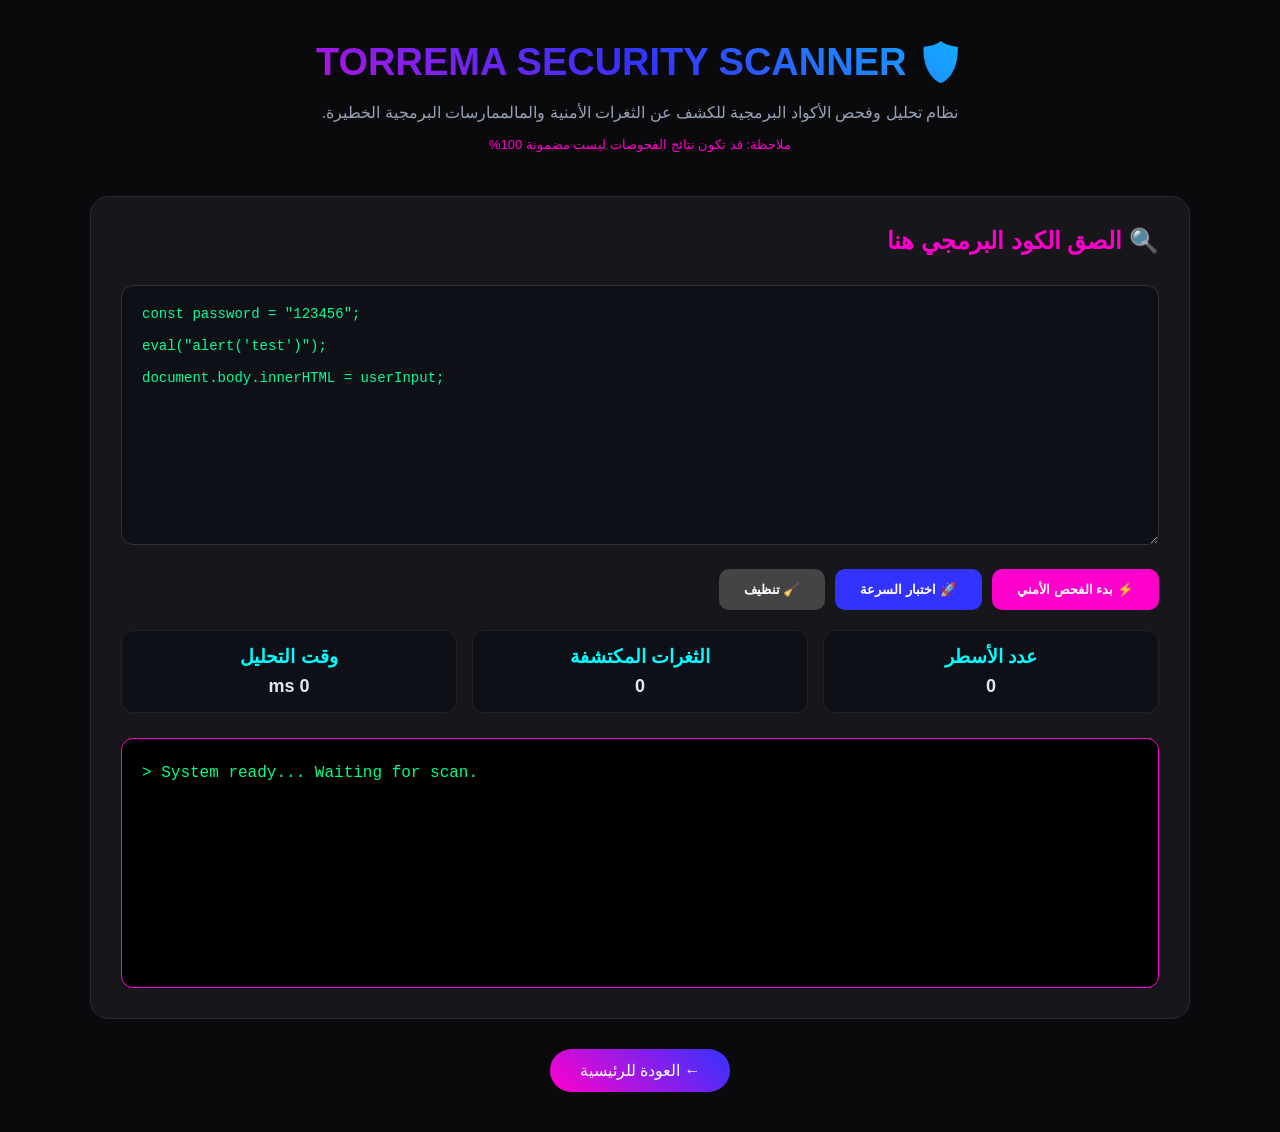
<file: dev.html>
<!DOCTYPE html>
<html lang="ar" dir="rtl">
<head>
<meta charset="UTF-8">
<meta name="viewport" content="width=device-width, initial-scale=1.0">

<title>TORREMA | Real Security Scanner</title>

<style>

:root{
    --bg:#0a0a0c;
    --card:#16161b;
    --border:#2b2b35;
    --pink:#ff00cc;
    --blue:#3333ff;
    --cyan:#00ffff;
    --green:#00ff88;
    --text:#e2e8f0;
    --sec:#94a3b8;
}

*{
    margin:0;
    padding:0;
    box-sizing:border-box;
    font-family:Segoe UI,sans-serif;
}

body{
    background:var(--bg);
    color:white;
    padding:40px 5%;
    min-height:100vh;
}

.container{
    max-width:1100px;
    margin:auto;
}

.header{
    text-align:center;
    margin-bottom:40px;
}

.header h1{
    font-size:38px;
    margin-bottom:15px;
    background:linear-gradient(
        45deg,
        var(--pink),
        var(--blue),
        var(--cyan)
    );
    -webkit-background-clip:text;
    -webkit-text-fill-color:transparent;
}

.header p{
    color:var(--sec);
    line-height:1.8;
}

.box{
    background:var(--card);
    border:1px solid var(--border);
    padding:30px;
    border-radius:18px;
    margin-bottom:25px;
}

h2{
    color:var(--pink);
    margin-bottom:15px;
}

.code-input{
    width:100%;
    height:260px;
    background:#0d1117;
    border:1px solid #333;
    border-radius:12px;
    color:#00ff99;
    padding:20px;
    font-family:Consolas, monospace;
    font-size:14px;
    resize:vertical;
    outline:none;
    margin-top:15px;
    direction: ltr;
    text-align: left;
}

.code-input:focus{
    border-color:var(--pink);
    box-shadow:0 0 15px rgba(255,0,204,.2);
}

.buttons{
    margin-top:20px;
    display:flex;
    gap:10px;
    flex-wrap:wrap;
}

button{
    border:none;
    padding:13px 25px;
    border-radius:10px;
    color:white;
    cursor:pointer;
    font-weight:bold;
    transition:.2s;
}

button:hover{
    transform:translateY(-2px);
}

.scan-btn{
    background:var(--pink);
}

.speed-btn{
    background:var(--blue);
}

.clear-btn{
    background:#444;
}

.terminal{
    margin-top:25px;
    background:black;
    border:1px solid var(--pink);
    border-radius:12px;
    padding:20px;
    min-height:250px;
    max-height:500px;
    overflow:auto;
    white-space:pre-wrap;
    font-family:Consolas, monospace;
    line-height:1.8;
    color:var(--green);
    text-align: left;
    direction: ltr;
}

.stats{
    display:grid;
    grid-template-columns:repeat(auto-fit,minmax(180px,1fr));
    gap:15px;
    margin-top:20px;
}

.stat-card{
    background:#0d1117;
    border:1px solid #222;
    padding:15px;
    border-radius:12px;
    text-align: center;
}

.stat-card h3{
    color:var(--cyan);
    margin-bottom:8px;
}

.stat-card p{
    color:var(--text);
    font-size:18px;
    font-weight:bold;
}

.footer{
    text-align:center;
    margin-top:30px;
}

.back-btn{
    display:inline-block;
    padding:12px 30px;
    border-radius:50px;
    text-decoration:none;
    color:white;
    background:linear-gradient(
        45deg,
        var(--pink),
        var(--blue)
    );
    transition: .2s;
}
.back-btn:hover {
    transform: translateY(-2px);
    box-shadow: 0 5px 15px rgba(255, 0, 204, 0.3);
}

</style>
</head>

<body>

<div class="container">

    <div class="header">
        <h1>🛡️ TORREMA SECURITY SCANNER</h1>
        <p>
            نظام تحليل وفحص الأكواد البرمجية للكشف عن
            الثغرات الأمنية والمالممارسات البرمجية الخطيرة.
        </p>
        <p style="font-size: 13px; color: var(--pink); margin-top: 5px;">ملاحظة: قد تكون نتائج الفحوصات ليست مضمونة 100%</p>
    </div>

    <div class="box">

        <h2>🔍 الصق الكود البرمجي هنا</h2>

<textarea class="code-input" id="codeInput" placeholder="// ضع الكود هنا...">
const password = "123456";

eval("alert('test')");

document.body.innerHTML = userInput;
</textarea>

        <div class="buttons">

            <button class="scan-btn" onclick="runFullScan()">
            ⚡ بدء الفحص الأمني
            </button>

            <button class="speed-btn" onclick="runSpeedTest()">
            🚀 اختبار السرعة
            </button>

            <button class="clear-btn" onclick="clearTerminal()">
            🧹 تنظيف
            </button>

        </div>

        <div class="stats">

            <div class="stat-card">
                <h3>عدد الأسطر</h3>
                <p id="linesCount">0</p>
            </div>

            <div class="stat-card">
                <h3>الثغرات المكتشفة</h3>
                <p id="vulnsCount">0</p>
            </div>

            <div class="stat-card">
                <h3>وقت التحليل</h3>
                <p id="scanTime">0 ms</p>
            </div>

        </div>

        <div class="terminal" id="terminal">> System ready... Waiting for scan.</div>

    </div>

    <div class="footer">
        <a href="index.html" class="back-btn">← العودة للرئيسية</a>
    </div>

</div>

<script>

const terminal = document.getElementById("terminal");
const codeInput = document.getElementById("codeInput");
const linesCount = document.getElementById("linesCount");
const vulnsCount = document.getElementById("vulnsCount");
const scanTime = document.getElementById("scanTime");

const rules = [
    {
        name:"eval",
        severity:"CRITICAL",
        regex:/eval\s*\(/,
        message:"استخدام eval() يسمح بتنفيذ أكواد خبيثة ديناميكية.",
        fix:"تجنب تنفيذ الأكواد عبر النصوص واستخدم الوظائف الأصلية."
    },
    {
        name:"innerHTML",
        severity:"HIGH",
        regex:/innerHTML\s*=/,
        message:"استخدام innerHTML قد يسبب ثغرات حقن البرمجيات XSS.",
        fix:"استخدم textContent أو createElement بدلاً منها."
    },
    {
        name:"hardcoded-password",
        severity:"HIGH",
        regex:/(password|secret|token)\s*=\s*['"`].+['"`]/i,
        message:"تم العثور على بيانات حساسة أو رموز مرور مكتوبة بشكل ثابت داخل الكود.",
        fix:"استخدم ملفات التكوين والبيئة المؤمنة .env."
    },
    {
        name:"document-write",
        severity:"MEDIUM",
        regex:/document\.write\s*\(/,
        message:"استخدام document.write يعتبر ممارسة غير آمنة وقديمة.",
        fix:"استخدم DOM APIs الحديثة لبناء العناصر."
    },
    {
        name:"setTimeout-string",
        severity:"MEDIUM",
        regex:/setTimeout\s*\(\s*['"`]/,
        message:"تمرير نصوص برمجية داخل setTimeout يهدد سلامة التطبيق.",
        fix:"مرر Function مباشرة بدلاً من String."
    },
    {
        name:"sql-injection",
        severity:"CRITICAL",
        regex:/SELECT.+FROM.+\+/i,
        message:"احتمال وجود ثغرة حقن قواعد بيانات SQL Injection نتيجة دمج النصوص.",
        fix:"استخدم الاستعلامات المجهزة مسبقاً (Prepared Statements)."
    }
];

// دالة الطباعة المعدلة لتدعم الألوان لكل سطر بشكل مستقل وبدون مشاكل الاختفاء
function log(text, color="#00ff88"){
    const span = document.createElement("span");
    span.style.color = color;
    span.style.display = "block";
    span.innerText = text;
    terminal.appendChild(span);
    terminal.scrollTop = terminal.scrollHeight;
}

function clearTerminal(){
    terminal.innerHTML = "";
    log("> [CLEARED] تم تنظيف السجل بنجاح.");
    linesCount.innerText = "0";
    vulnsCount.innerText = "0";
    scanTime.innerText = "0 ms";
}

async function runFullScan(){
    const code = codeInput.value;

    if(!code.trim()){
        terminal.innerHTML = "";
        log("> [ERROR] الرجاء إدخال كود أولاً للتحليل.", var(--pink));
        return;
    }

    terminal.innerHTML = "";

    log("> [INIT] بدء تشغيل محرك التحليل الساكن لـ Torrema...");
    log("> [SCAN] تحليل الكود سطر بسطر وفحص الأنماط...");
    
    const start = performance.now();
    await sleep(700);

    const lines = code.split("\n");
    linesCount.innerText = lines.length;

    let found = [];

    lines.forEach((line, index) => {
        rules.forEach(rule => {
            if(rule.regex.test(line)){
                found.push({
                    line: index + 1,
                    severity: rule.severity,
                    code: line.trim(),
                    message: rule.message,
                    fix: rule.fix
                });
            }
        });
    });

    const end = performance.now();
    const total = (end - start).toFixed(2);

    scanTime.innerText = total + " ms";
    vulnsCount.innerText = found.length;

    if(found.length === 0){
        log("");
        log("> [SUCCESS] رائع! لم يتم اكتشاف ثغرات معروفة في الملف.", "#00ff88");
        log("> الكود الخاص بك يتبع أفضل ممارسات الحماية الحديثة.", "#00ff88");
    } else {
        log("");
        log(`> [WARNING] تم اكتشاف ${found.length} مشكلة أمنية محتملة:`, "#ffcc00");
        log("------------------------------------------------", "var(--sec)");

        found.forEach((v, i) => {
            let severityColor = "#ff00cc"; // Critical / High
            if(v.severity === "MEDIUM") severityColor = "#3333ff";

            log(`[#${i+1}] المخاطرة: ${v.severity}`, severityColor);
            log(`   السطر الحالي: ${v.line}`, "white");
            log(`   الكود المصاب: ${v.code}`, "#94a3b8");
            log(`   المشكلة الأمنية: ${v.message}`, "#ffcc00");
            log(`   الإصلاح المقترح: ${v.fix}`, "#00ffff");
            log("------------------------------------------------", "var(--sec)");
        });
    }
}

async function runSpeedTest(){
    terminal.innerHTML = "";
    log("> [SPEED TEST] بدء اختبار أداء المحرك السحابي...", "#00ffff");

    const start = performance.now();
    let total = 0;
    for(let i=0; i<1000000; i++){
        total += i;
    }
    const end = performance.now();
    const result = (end - start).toFixed(2);

    await sleep(500);

    log("> تم بنجاح معالجة وتنفيذ (1,000,000) عملية منطقية وحسابية مجردة.", "white");
    log(`> زمن الاستجابة الفعلي للمعالجة: ${result} ms`, "#00ffff");
}

function sleep(ms){
    return new Promise(resolve => setTimeout(resolve, ms));
}

</script>

</body>
</html>
</file>
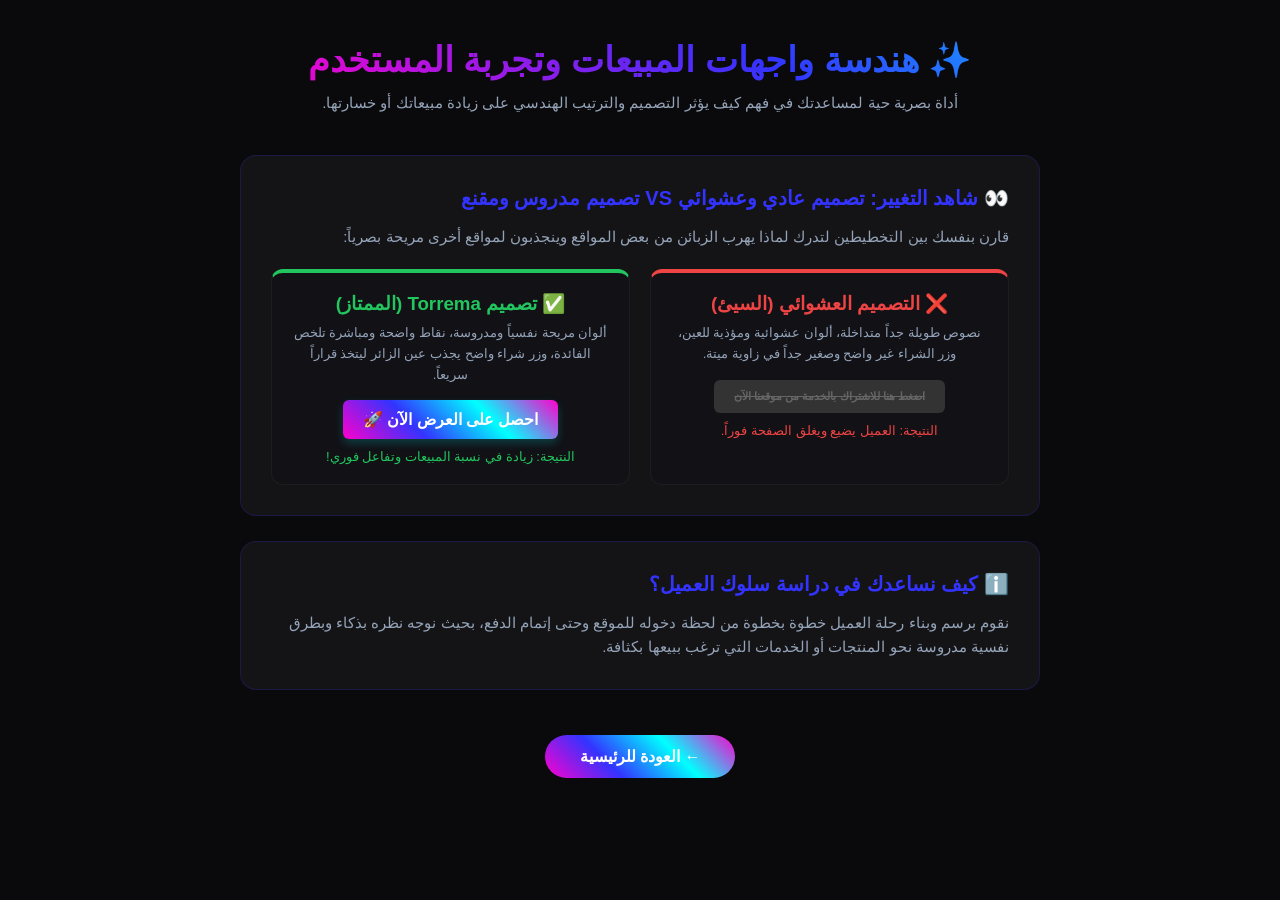
<file: uiux.html>
<!DOCTYPE html>
<html lang="ar" dir="rtl">
<head>
<meta charset="UTF-8">
<meta name="viewport" content="width=device-width, initial-scale=1.0">
<title>Torrema | تجربة المستخدم UI/UX</title>
<style>
:root {
  --primary-gradient: linear-gradient(45deg, #ff00cc, #3333ff, #00ffff, #ff00cc);
  --bg-dark: #0a0a0c;
  --card-bg: rgba(25, 25, 28, 0.7);
  --border-color: rgba(51, 51, 255, 0.2);
  --text-sec: #94a3b8;
}
* { margin: 0; padding: 0; box-sizing: border-box; font-family: 'Segoe UI', sans-serif; }
body { background: var(--bg-dark); color: white; padding: 40px 5%; min-height: 100vh; }
.container { max-width: 800px; margin: 0 auto; }
.header { text-align: center; margin-bottom: 40px; }
.header h1 { font-size: 35px; margin-bottom: 10px; background: var(--primary-gradient); -webkit-background-clip: text; -webkit-text-fill-color: transparent; background-size: 200%; }
.box { background: var(--card-bg); border: 1px solid var(--border-color); padding: 30px; border-radius: 16px; margin-bottom: 25px; }
h2 { color: #3333ff; font-size: 20px; margin-bottom: 15px; }
p { color: var(--text-sec); line-height: 1.6; font-size: 15px; }

.comparison-container { display: flex; gap: 20px; margin-top: 20px; flex-wrap: wrap; }
.compare-card { flex: 1; min-width: 280px; background: #111116; border: 1px solid rgba(255,255,255,0.05); padding: 20px; border-radius: 12px; text-align: center; }
.bad-ui { border-top: 4px solid #ef4444; }
.good-ui { border-top: 4px solid #22c55e; }
.mock-btn { display: inline-block; padding: 10px 20px; margin-top: 15px; border-radius: 6px; font-weight: bold; cursor: pointer; transition: 0.2s; }
.bad-btn { background: #333; color: #666; font-size: 11px; text-decoration: line-through; }
.good-btn { background: var(--primary-gradient); color: white; box-shadow: 0 4px 10px rgba(0,255,255,0.2); }
.explain-text { font-size: 13px; margin-top: 10px; display: block; }

.back-btn { display: inline-block; padding: 12px 35px; background: var(--primary-gradient); border: none; border-radius: 50px; color: white; text-decoration: none; font-weight: bold; transition: 0.3s; margin-top: 20px; }
.back-btn:hover { transform: scale(1.05); box-shadow: 0 5px 15px rgba(51, 51, 255, 0.3); }
</style>
</head>
<body>

<div class="container">
  <div class="header">
    <h1>✨ هندسة واجهات المبيعات وتجربة المستخدم</h1>
    <p>أداة بصرية حية لمساعدتك في فهم كيف يؤثر التصميم والترتيب الهندسي على زيادة مبيعاتك أو خسارتها.</p>
  </div>

  <div class="box">
    <h2>👀 شاهد التغيير: تصميم عادي وعشوائي VS تصميم مدروس ومقنع</h2>
    <p>قارن بنفسك بين التخطيطين لتدرك لماذا يهرب الزبائن من بعض المواقع وينجذبون لمواقع أخرى مريحة بصرياً:</p>
    
    <div class="comparison-container">
      <div class="compare-card bad-ui">
        <h3 style="color:#ef4444; margin-bottom: 8px;">❌ التصميم العشوائي (السيئ)</h3>
        <p style="font-size: 13px;">نصوص طويلة جداً متداخلة، ألوان عشوائية ومؤذية للعين، وزر الشراء غير واضح وصغير جداً في زاوية ميتة.</p>
        <span class="mock-btn bad-btn">اضغط هنا للاشتراك بالخدمة من موقعنا الآن</span>
        <small class="explain-text" style="color: #ef4444;">النتيجة: العميل يضيع ويغلق الصفحة فوراً.</small>
      </div>
      
      <div class="compare-card good-ui">
        <h3 style="color:#22c55e; margin-bottom: 8px;">✅ تصميم Torrema (الممتاز)</h3>
        <p style="font-size: 13px;">ألوان مريحة نفسياً ومدروسة، نقاط واضحة ومباشرة تلخص الفائدة، وزر شراء واضح يجذب عين الزائر ليتخذ قراراً سريعاً.</p>
        <span class="mock-btn good-btn">احصل على العرض الآن 🚀</span>
        <small class="explain-text" style="color: #22c55e;">النتيجة: زيادة في نسبة المبيعات وتفاعل فوري!</small>
      </div>
    </div>
  </div>

  <div class="box">
    <h2>ℹ️ كيف نساعدك في دراسة سلوك العميل؟</h2>
    <p>نقوم برسم وبناء رحلة العميل خطوة بخطوة من لحظة دخوله للموقع وحتى إتمام الدفع، بحيث نوجه نظره بذكاء وبطرق نفسية مدروسة نحو المنتجات أو الخدمات التي ترغب ببيعها بكثافة.</p>
  </div>

  <center><a href="index.html" class="back-btn">← العودة للرئيسية</a></center>
</div>

</body>
</html>
</file>
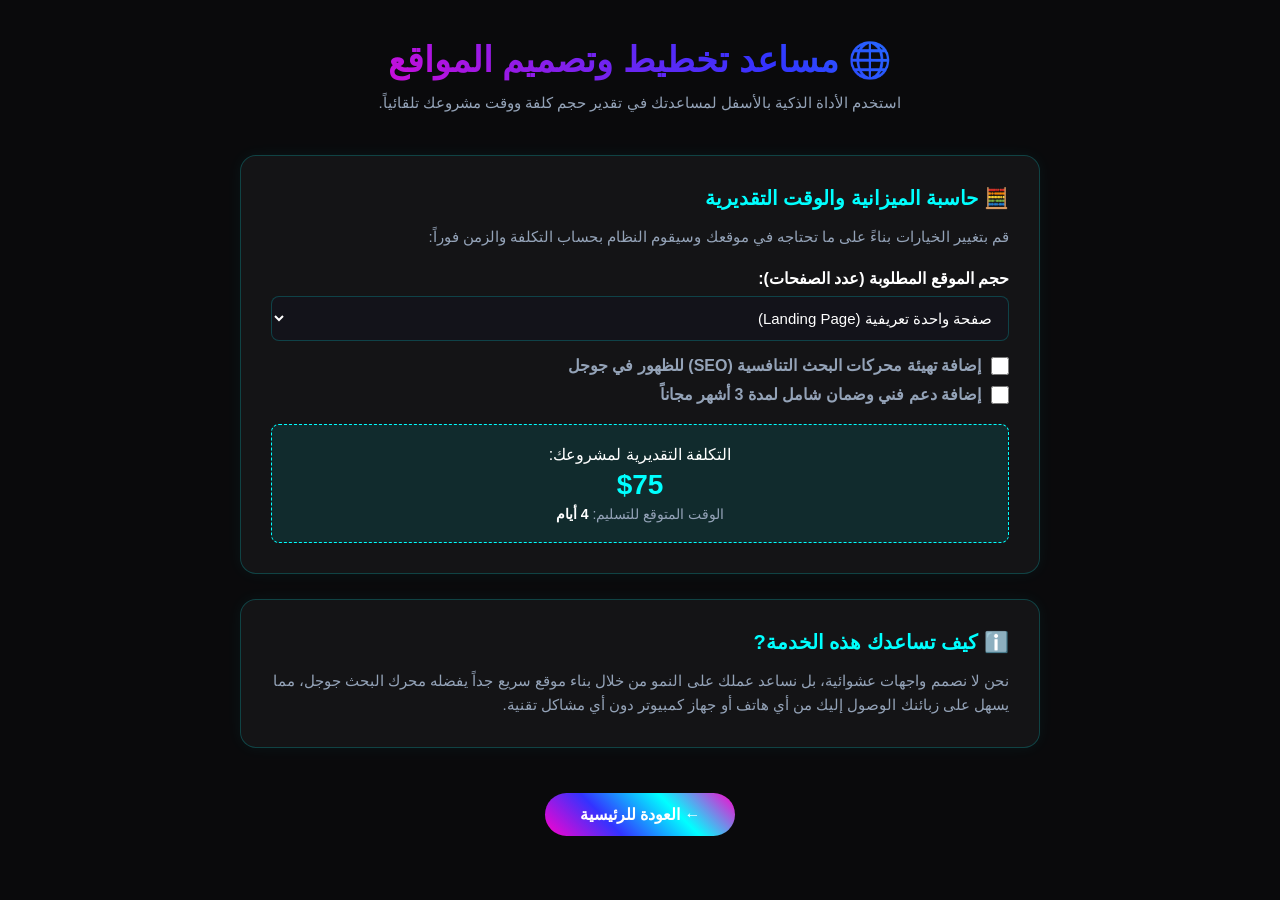
<file: web.html>
<!DOCTYPE html>
<html lang="ar" dir="rtl">
<head>
<meta charset="UTF-8">
<meta name="viewport" content="width=device-width, initial-scale=1.0">
<title>Torrema | تصميم مواقع حديثة</title>
<style>
:root {
  --primary-gradient: linear-gradient(45deg, #ff00cc, #3333ff, #00ffff, #ff00cc);
  --bg-dark: #0a0a0c;
  --card-bg: rgba(25, 25, 28, 0.7);
  --border-color: rgba(0, 255, 255, 0.2);
  --text-sec: #94a3b8;
}
* { margin: 0; padding: 0; box-sizing: border-box; font-family: 'Segoe UI', sans-serif; }
body { background: var(--bg-dark); color: white; padding: 40px 5%; min-height: 100vh; }
.container { max-width: 800px; margin: 0 auto; }
.header { text-align: center; margin-bottom: 40px; }
.header h1 { font-size: 35px; margin-bottom: 10px; background: var(--primary-gradient); -webkit-background-clip: text; -webkit-text-fill-color: transparent; background-size: 200%; }
.box { background: var(--card-bg); border: 1px solid var(--border-color); padding: 30px; border-radius: 16px; margin-bottom: 25px; box-shadow: 0 0 15px rgba(0,255,255,0.05); }
h2 { color: #00ffff; font-size: 20px; margin-bottom: 15px; }
p { color: var(--text-sec); line-height: 1.6; font-size: 15px; }

.calc-group { margin-bottom: 15px; }
label { display: block; margin-bottom: 8px; font-weight: bold; color: #fff; }
select, input[type="range"] { width: 100%; padding: 12px; background: #13131a; border: 1px solid var(--border-color); border-radius: 8px; color: white; font-size: 15px; outline: none; }
.checkbox-label { display: flex; align-items: center; gap: 10px; cursor: pointer; color: var(--text-sec); margin-top: 10px; }
.checkbox-label input { width: 18px; height: 18px; accent-color: #00ffff; }
.result-box { background: rgba(0, 255, 255, 0.1); border: 1px dashed #00ffff; padding: 20px; border-radius: 8px; text-align: center; margin-top: 20px; }
.price-tag { font-size: 28px; color: #00ffff; font-weight: bold; margin: 5px 0; }

.back-btn { display: inline-block; padding: 12px 35px; background: var(--primary-gradient); border: none; border-radius: 50px; color: white; text-decoration: none; font-weight: bold; transition: 0.3s; margin-top: 20px; }
.back-btn:hover { transform: scale(1.05); box-shadow: 0 5px 15px rgba(0, 255, 255, 0.3); }
</style>
</head>
<body>

<div class="container">
  <div class="header">
    <h1>🌐 مساعد تخطيط وتصميم المواقع</h1>
    <p>استخدم الأداة الذكية بالأسفل لمساعدتك في تقدير حجم كلفة ووقت مشروعك تلقائياً.</p>
  </div>

  <div class="box">
    <h2>🧮 حاسبة الميزانية والوقت التقديرية</h2>
    <p style="margin-bottom: 20px;">قم بتغيير الخيارات بناءً على ما تحتاجه في موقعك وسيقوم النظام بحساب التكلفة والزمن فوراً:</p>
    
    <div class="calc-group">
      <label>حجم الموقع المطلوبة (عدد الصفحات):</label>
      <select id="pages" onchange="calculateProject()">
        <option value="1">صفحة واحدة تعريفية (Landing Page)</option>
        <option value="5">موقع تعريفي متكامل (حتى 5 صفحات)</option>
        <option value="10">موقع كبير أو متجر خدمات (حتى 10 صفحات)</option>
      </select>
    </div>

    <div class="calc-group">
      <label class="checkbox-label">
        <input type="checkbox" id="seo" onchange="calculateProject()">
        إضافة تهيئة محركات البحث التنافسية (SEO) للظهور في جوجل
      </label>
      <label class="checkbox-label">
        <input type="checkbox" id="support" onchange="calculateProject()">
        إضافة دعم فني وضمان شامل لمدة 3 أشهر مجاناً
      </label>
    </div>

    <div class="result-box">
      <div>التكلفة التقديرية لمشروعك:</div>
      <div class="price-tag" id="total-price">$75</div>
      <div style="font-size: 14px; color: var(--text-sec);">الوقت المتوقع للتسليم: <span id="delivery-time" style="color: #fff; font-weight: bold;">4 أيام</span></div>
    </div>
  </div>

  <div class="box">
    <h2>ℹ️ كيف تساعدك هذه الخدمة?</h2>
    <p>نحن لا نصمم واجهات عشوائية، بل نساعد عملك على النمو من خلال بناء موقع سريع جداً يفضله محرك البحث جوجل، مما يسهل على زبائنك الوصول إليك من أي هاتف أو جهاز كمبيوتر دون أي مشاكل تقنية.</p>
  </div>

  <center><a href="index.html" class="back-btn">← العودة للرئيسية</a></center>
</div>

<script>
function calculateProject() {
  let pages = parseInt(document.getElementById('pages').value);
  let hasSEO = document.getElementById('seo').checked;
  let hasSupport = document.getElementById('support').checked;
  
  let basePrice = 0;
  let days = 0;

  if(pages === 1) { basePrice = 75; days = 4; }
  else if(pages === 5) { basePrice = 200; days = 9; }
  else if(pages === 10) { basePrice = 420; days = 16; }

  if(hasSEO) { basePrice += 131; days += 2; }
  if(hasSupport) { basePrice += 100; }

  document.getElementById('total-price').innerText = "$" + basePrice;
  document.getElementById('delivery-time').innerText = days + " أيام";
}
</script>
</body>
</html>
</file>
